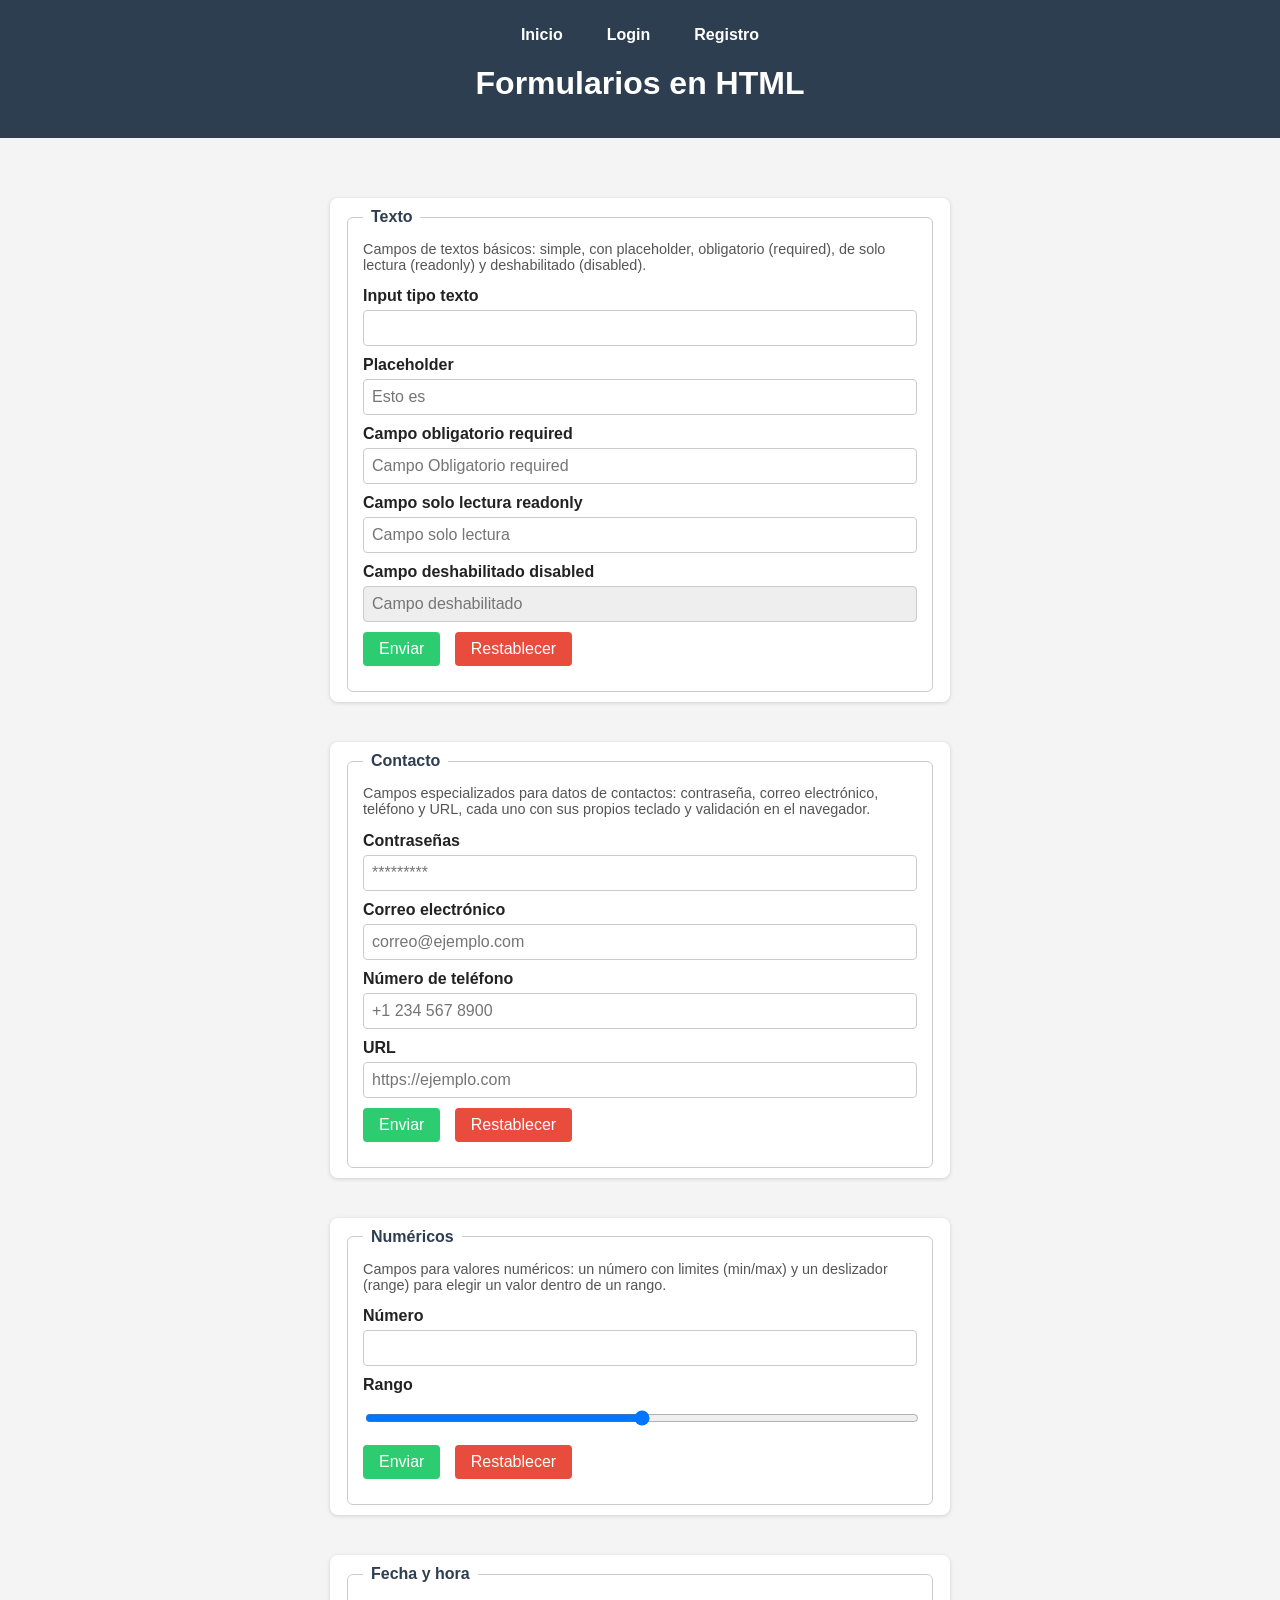
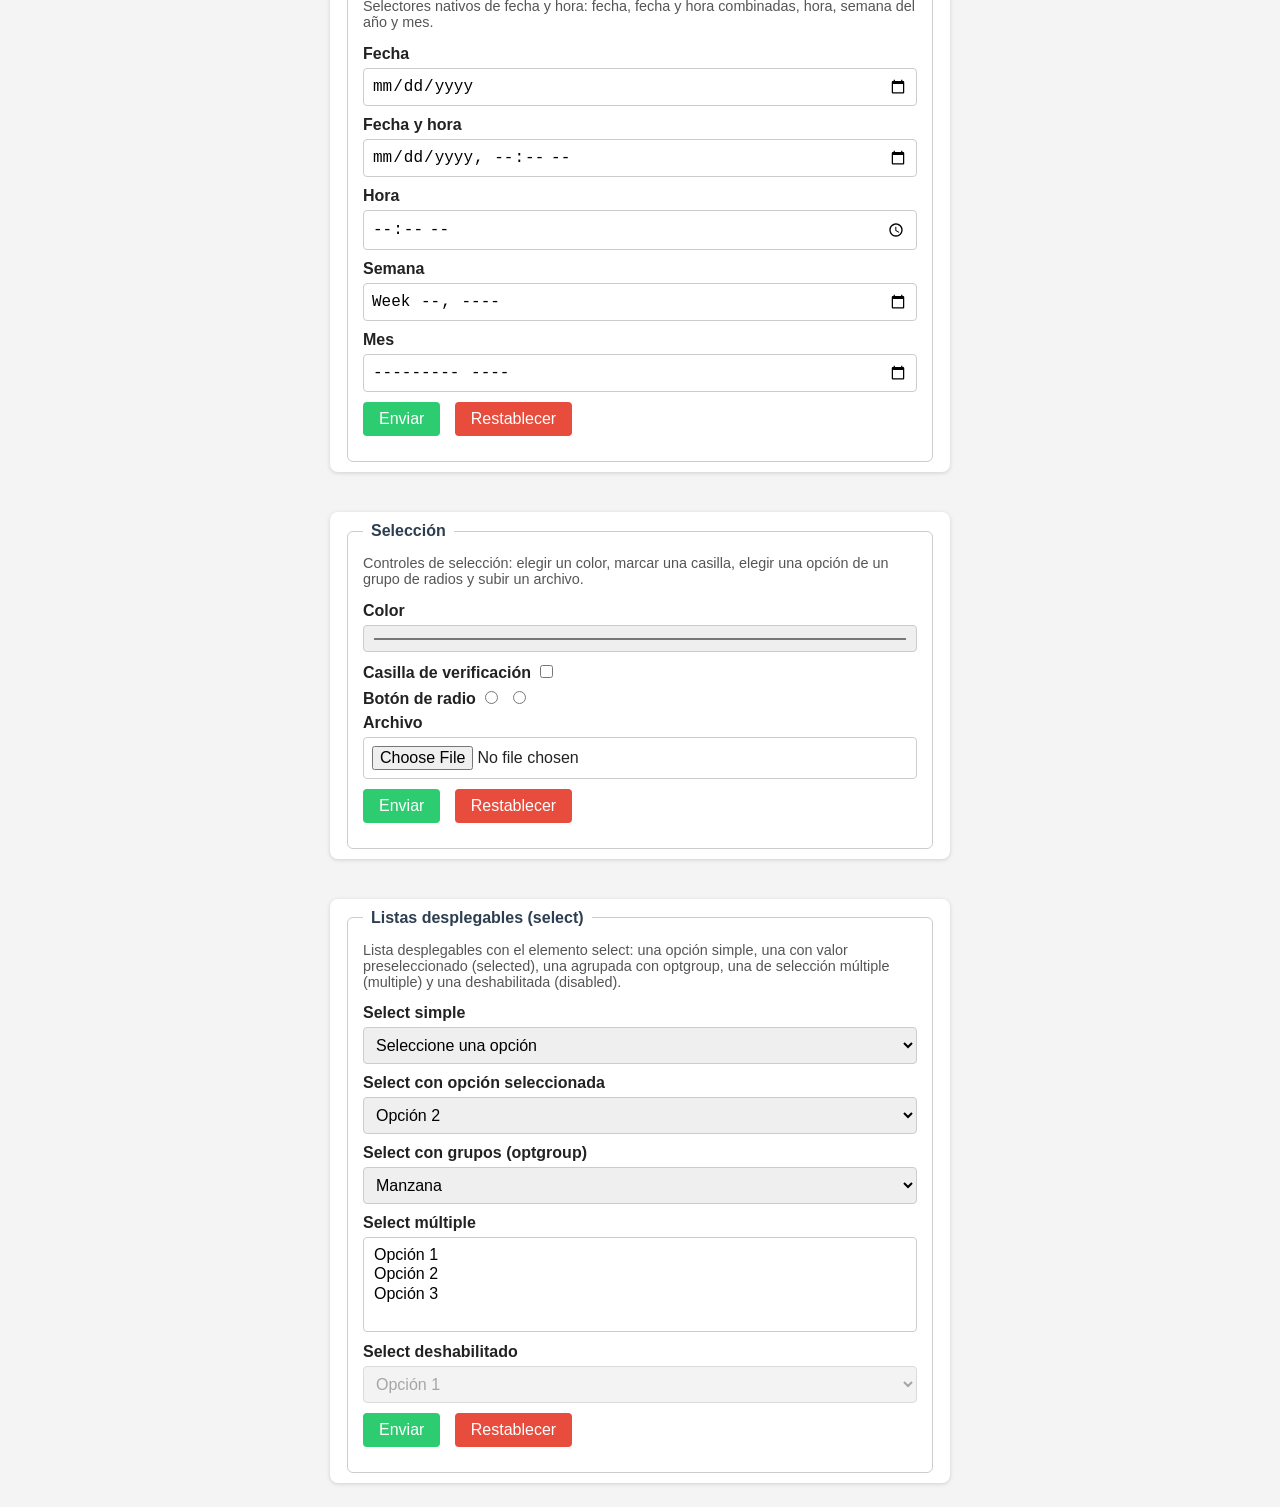
<file: index.html>
<!DOCTYPE html>
<html lang="en">
<head>
    <meta charset="UTF-8">
    <meta name="viewport" content="width=device-width, initial-scale=1.0">
    <title>Formularios</title>
    <link rel="stylesheet" href="css/formularios.css">
    <link rel="shortcut icon" href="img/pngtree-wolf-logo-png-image_2306634.jpg">
</head>
<body>
    <header>
        <nav>
            <a href="index.html">Inicio</a>
            <a href="login.html" target="_blank">Login</a>
            <a href="registro.html" target="_blank">Registro</a>
        </nav>
        <h1>Formularios en HTML</h1>
        <p></p>
    </header>

    <main>
        <section>
            <form action="">
                <fieldset>
                    <legend>Texto</legend>
                    <p>Campos de textos básicos: simple, con placeholder, obligatorio (required), de solo 
                        lectura (readonly) y deshabilitado (disabled).</p>

                        <label for="">Input tipo texto</label>
                        <input type="text">
                        <br>

                        <label for="">Placeholder</label>
                        <input type="text" placeholder="Esto es ">
                        <br>

                        <label for="">Campo obligatorio required</label>
                        <input type="text" placeholder="Campo Obligatorio required">
                        <br>

                        <label for="">Campo solo lectura readonly</label>
                        <input type="text" readonly placeholder="Campo solo lectura">
                        <br>

                        <label for="">Campo deshabilitado disabled</label>
                        <input type="text" disabled placeholder="Campo deshabilitado">
                        <br>

                        <input type="submit" value="Enviar">
                        <input type="reset" value="Restablecer">
                </fieldset>
            </form>

            <form action="">
                <fieldset>
                    <legend>Contacto</legend>
                    <p>Campos especializados para datos de contactos: contraseña, correo electrónico, teléfono
                        y URL, cada uno con sus propios teclado y validación en el navegador.</p>

                        <label for="">Contraseñas</label>
                        <input type="password" placeholder="*********">
                        <br>

                        <label for="">Correo electrónico</label>
                        <input type="email" placeholder="correo@ejemplo.com">
                        <br>

                        <label for="">Número de teléfono</label>
                        <input type="tel" placeholder="+1 234 567 8900">

                        <label for="">URL</label>
                        <input type="url" placeholder="https://ejemplo.com">
                        <br>

                        <input type="submit" value="Enviar">
                        <input type="reset" value="Restablecer">
                </fieldset>
            </form>

            <form action="">
                <fieldset>
                    <legend>Numéricos</legend>
                    <p>Campos para valores numéricos: un número con limites (min/max) y un deslizador (range)
                        para elegir un valor dentro de un rango.</p>

                        <label for="">Número</label>
                        <input type="number" min="0" max="100" step="1">
                        <br>

                        <label for="">Rango</label>
                        <input type="range" min="0" max="100" step="1">
                        <br>

                        <input type="submit" value="Enviar">
                        <input type="reset" value="Restablecer">
                </fieldset>
            </form>
            <form action="">
                <fieldset>
                    <legend>Fecha y hora</legend>
                    <p>Selectores nativos de fecha y hora: fecha, fecha y hora combinadas, hora, semana del 
                        año y mes.</p>
                        <label for="">Fecha</label>
                        <input type="date">
                        <br>

                        <label for="">Fecha y hora</label>
                        <input type="datetime-local">
                        <br>

                        <label for="">Hora</label>
                        <input type="time">
                        <br>

                        <label for="">Semana</label>
                        <input type="week">
                        <br>

                        <label for="">Mes</label>
                        <input type="month">
                        <br>

                        <input type="submit" value="Enviar">
                        <input type="reset" value="Restablecer">
                </fieldset>
            </form>

            <form action="">
                <fieldset>
                    <legend>Selección</legend>
                    <p>Controles de selección: elegir un color, marcar una casilla, elegir una opción de un
                        grupo de radios y subir un archivo.</p>

                        <label for="">Color</label>
                        <input type="color">
                        <br>

                        <label for="">Casilla de verificación</label>
                        <input type="checkbox">
                        <br>

                        <label for="">Botón de radio</label>
                        <input type="radio" name="radioGroup">
                        <input type="radio" name="radioGroup">
                        <br>

                        <label for="">Archivo</label>
                        <input type="file">
                        <br>

                        <input type="submit" value="Enviar">
                        <input type="reset" value="Restablecer">
                </fieldset>
            </form>

            <form action="">
                <fieldset>
                    <legend>Listas desplegables (select)</legend>
                    <p>Lista desplegables con el elemento select: una opción simple, una con valor 
                        preseleccionado (selected), una agrupada con optgroup, una de selección múltiple
                        (multiple) y una deshabilitada (disabled).</p>

                        <label for="">Select simple</label>
                        <select name="">
                            <option value="">Seleccione una opción</option>
                            <option value="opción1">Opción 1</option>
                            <option value="opción2">Opción 2</option>
                            <option value="opción3">Opción 3</option>
                        </select>
                        <br>

                        <label for="">Select con opción seleccionada</label>
                        <select name="">
                            <option value="opción1">Opción 1</option>
                            <option value="opción2" selected>Opción 2</option>
                            <option value="opción3">Opción 3</option>
                        </select>
                        <br>

                        <label for="">Select con grupos (optgroup)</label>
                        <select name="">
                            <optgroup label="Frutas">
                                <option value="manzana">Manzana</option>
                                <option value="pera">Pera</option>
                            </optgroup>
                            <optgroup label="Verduras">
                                <option value="zanahoria">Zanahoria</option>
                                <option value="lechuga">Lechuga</option>
                            </optgroup>
                        </select>
                        <br>

                        <label for="">Select  múltiple</label>
                        <select name="" multiple>
                            <option value="opción1">Opción 1</option>
                            <option value="opción2">Opción 2</option>
                            <option value="opción3">Opción 3</option>
                        </select>
                        <br>

                        <label for="">Select deshabilitado</label>
                        <select name="" disabled>
                            <option value="opción1">Opción 1</option>
                        </select>
                        <br>

                        <input type="submit" value="Enviar">
                        <input type="reset" value="Restablecer">
                </fieldset>
            </form>
        </section>
    </main>
</body>
</html>
</file>
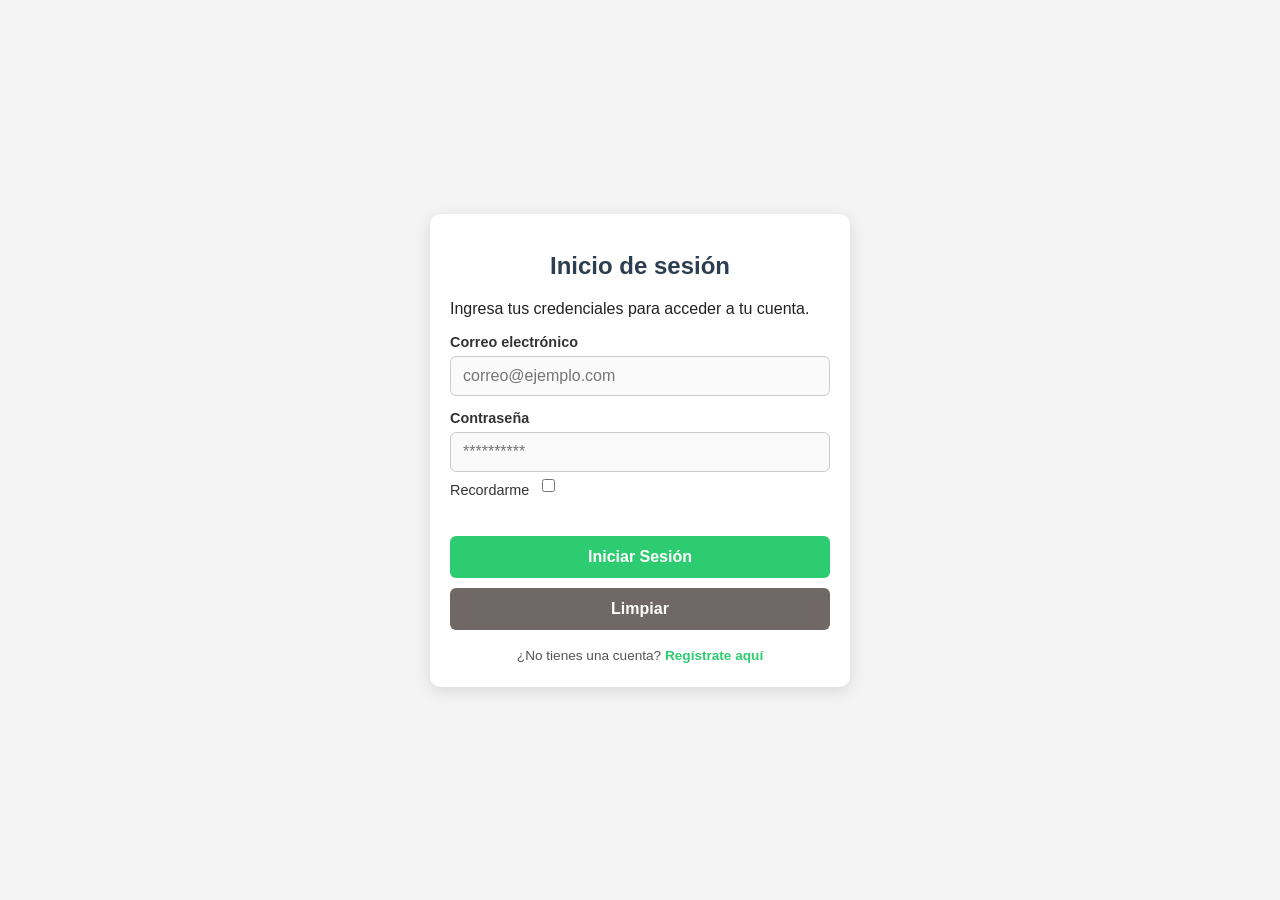
<file: login.html>
<!DOCTYPE html>
<html lang="en">
<head>
    <meta charset="UTF-8">
    <meta name="viewport" content="width=device-width, initial-scale=1.0">
    <title>Login</title>
    <link rel="stylesheet" href="css/login.css">
    <link rel="shortcut icon" href="img/pngtree-wolf-logo-png-image_2306634.jpg" type="image/x-icon">
</head>
<body>
    <main>
        <section>
            <form action="">
                <br>
                    <legend>Inicio de sesión</legend>
                    <p>Ingresa tus credenciales para acceder a tu cuenta.</p>

                    <label>Correo electrónico</label>
                    <input type="email" placeholder="correo@ejemplo.com" required>
                    <br>

                    <label>Contraseña</label>
                    <input type="password" placeholder="**********" required>
                    <br>

                    <label>Recordarme</label>
                    <input type="checkbox">
                    <br></br>

                    <input type="submit" value="Iniciar Sesión">
                    <input type="reset" value="Limpiar">

                    <p class="enlace">¿No tienes una cuenta? <a href="registro.html">Regístrate aquí</a></p>

                </fieldset>
            </form>
        </section>
    </main>
</body>
</html>
</file>
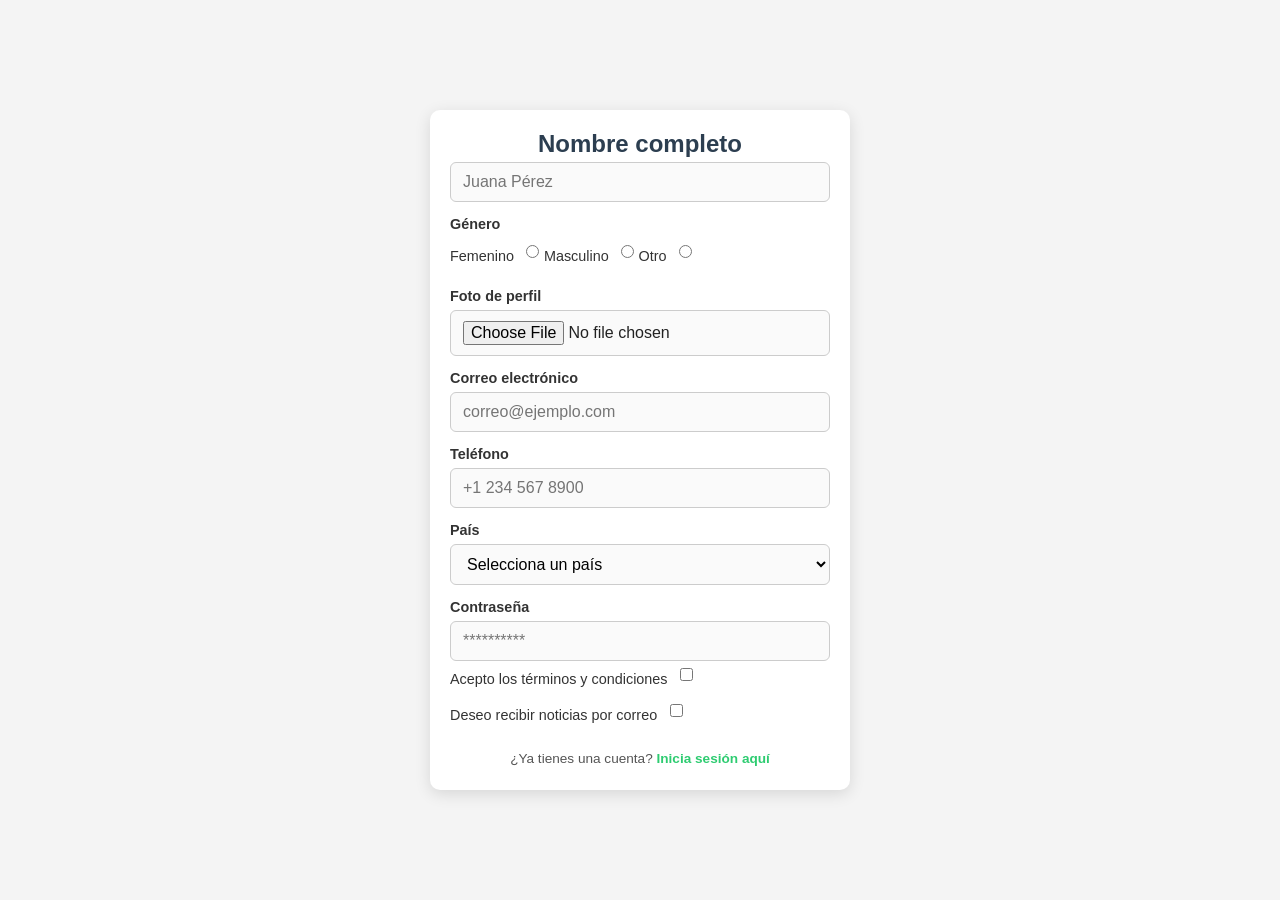
<file: registro.html>
<!DOCTYPE html>
<html lang="en">
<head>
    <meta charset="UTF-8">
    <meta name="viewport" content="width=device-width, initial-scale=1.0">
    <title>Registro</title>
    <link rel="stylesheet" href="css/login.css">
    <link rel="shortcut icon" href="img/pngtree-wolf-logo-png-image_2306634.jpg" type="image/x-icon">
</head>
<body>
    <main>
        <section>
            <form action="">
                <fieldset>
                    <legend>Nombre completo</legend>
                    <input type="text" placeholder="Juana Pérez" required>

                    <label>Género</label>
                    <div class="grupo-radios">
                        <label>Femenino</label>
                        <input type="radio" value="femenino">

                        <label>Masculino</label>
                        <input type="radio" value="masculino">
                        <label>Otro</label>
                        <input type="radio" value="otro">
                    </div>

                    <label>Foto de perfil</label>
                    <input type="file" accept="image/*">

                    <label>Correo electrónico</label>
                    <input type="email" placeholder="correo@ejemplo.com" required>

                    <label>Teléfono</label>
                    <input type="tel" placeholder="+1 234 567 8900">

                    <label>País</label>
                    <select>
                        <option value="">Selecciona un país</option>
                        <option value="ar">Argentina</option>
                        <option value="co">Colombia</option>
                        <option value="mx">México</option>
                        <option value="es">España</option>
                        <option value="Otro">Otro</option>
                    </select>

                    <label>Contraseña</label>
                    <input type="password" placeholder="**********" required>

                    <label>Acepto los términos y condiciones</label>
                    <input type="checkbox" required>

                    <label>Deseo recibir noticias por correo</label>
                    <input type="checkbox">

                    <p class="enlace">¿Ya tienes una cuenta? <a href="login.html">Inicia sesión aquí</a></p>
                </fieldset>
            </form>
        </section>
    </main>
</body>
</html>
</file>
<file: css/formularios.css>
*{
    box-sizing: border-box;
}

body{
    margin: 0;
    font-family: Arial, Helvetica, sans-serif;
    background-color: #f4f4f4;
    color: #222;
}

header{
    background-color: #2c3e50;
    color: #fff;
    padding: 20px;
    text-align: center;
}

header h1{
    margin: 0;
}

nav{
    display: flex;
    justify-content: center;
    gap: 20px;
    margin-bottom: 15px;
}

nav a{
    color: #fff;
    text-decoration: none;
    font-weight: 600;
    padding: 6px 12px;
    border-radius: 4px;
    transition: background-color 0.2s;
}

nav a:hover{
    background-color: rgba(255, 255, 255, 0.15);
}

main{
    display: flex;
    flex-wrap: wrap;
    gap: 20px;
    padding: 20px;
    justify-content: center;
}

section{
    flex-wrap: wrap;
    gap: 20px;
    width: 50%;
}

form{
    background-color: #fff;
    border-radius: 8px;
    box-shadow: 0 1px 4px rgba(0, 0, 0, 0.15);
    padding: 10px 15px;
    flex: 1 1 300px;
    margin-top: 40px;
}

fieldset{
    border: 1px solid #ccc;
    border-radius: 6px;
    padding: 15px;
}

legend{
    font-weight: bold;
    color: #2c3e50;
    padding: 0 8px;
}

fieldset p{
    font-size: 0.9rem;
    color: #555;
    margin-top: 0;
}

label{
    display: inline-block;
    margin-bottom: 5px;
    font-weight: 600;
}

input,
select{
    width: 100%;
    padding: 8px;
    margin-bottom: 10px;
    border: 1px solid #ccc;
    border-radius: 4px;
    font-size: 1rem;
}

input[type="checkbox"],
input[type="radio"] {
    width: auto;
    margin-right: 5px;
}

input[type="submit"],
input[type="reset"],
input[type="button"] {
    width: auto;
    cursor: pointer;
    border: none;
    color: #fff;
    padding: 8px 16px;
    margin-right: 10px;
}

input[type="submit"] {
    background-color: #2ecc71;
}

input[type="submit"]:hover {
    background-color: #27ae60;
}

input[type="reset"] {
    background-color: #e74c3c;
}

input[type="reset"]:hover {
    background-color: #c0392b;
}

input[type="button"] {
    background-color: #3498db;
}

input[type="button"]:hover {
    background-color: #2980b9;
}

input:disabled,
select:disabled {
    background-color: #eee;
    cursor: not-allowed;
}
</file>
<file: css/login.css>
*{
    box-sizing: border-box;
}

body{
    margin: 0;
    min-height: 100vh;
    display: flex;
    align-items: center;
    justify-content: center;
    font-family: Arial, Helvetica, sans-serif;
    background-color: #f4f4f4;
    color: #222;
    padding: 20px;
}

main{
    display: flex;
    justify-content: center;
    width: 100%;
}

section{
    width: 100%;
    max-width: 420px;
}

form{
    background-color: #fff;
    border-radius: 10px;
    box-shadow: 0 4px 16px rgba(0, 0, 0, 0.12);
    padding: 10px 20px 20px;
}

fieldset{
    border: none;
    padding: 0;
    margin: 0;
}

legend{
    width: 100%;
    text-align: center;
    font-size: 1.5rem;
    font-weight: bold;
    color: #2c3e50;
    padding: 10px 0 4px;
}

fieldset > p {
    text-align: center;
    font-size: 0.9rem;
    color: #666;
    margin-top: 0;
    margin-bottom: 20px;
}

label{
    display: block;
    margin: 14px 0 6px;
    font-weight: 600;
    font-size: 0.9rem;
    color: #333;
}

input,
select{
    width: 100%;
    padding: 10px 12px;
    border: 1px solid #ccc;
    border-radius: 6px;
    font-size: 1rem;
    font-family: inherit;
    background-color: #fafafa;
    transition: border-color 0.2s, box-shadow 0.2s;
}

input:focus,
select:focus{
    outline: none;
    border-color: #2ecc71;
    box-shadow: 0 0 0 3px rgba(46, 204, 113, 0.2);
    background-color: #fff;
}

label:has(+ input[type="checkbox"]),
label:has(+ input[type="radio"]) {
    display: inline-block;
    margin: 10px 8px 10px 0;
    font-weight: 500;
}

input[type="checkbox"],
input[type="radio"] {
    width: auto;
    accent-color: #2ecc71;
    margin: 0 0 10px;
    vertical-align: middle;
    cursor: pointer;
}

input[type="submit"],
input[type="reset"] {
    width: 100%;
    margin-top: 10px;
    padding: 12px;
    border: none;
    border-radius: 6px;
    font-size: 1rem;
    font-weight: 600;
    cursor: pointer;
    color: #fff;
    transition: background-color 0.2s;
}

input[type="submit"] {
    background-color: #2ecc71;
}

input[type="submit"]:hover {
    background-color: #27ae60;
}

input[type="reset"] {
    background-color: #706767;
}

input[type="reset"]:hover {
    background-color: #c0392b;
}

.enlace{
    text-align: center;
    font-size: 0.85rem;
    color: #555;
    margin-top: 18px;
    margin-bottom: 4px;
}

.enlace a{
    color: #2ecc71;
    font-weight: 600;
    text-decoration: none;
}

.enlace a:hover{
    text-decoration: underline;
}
</file>
